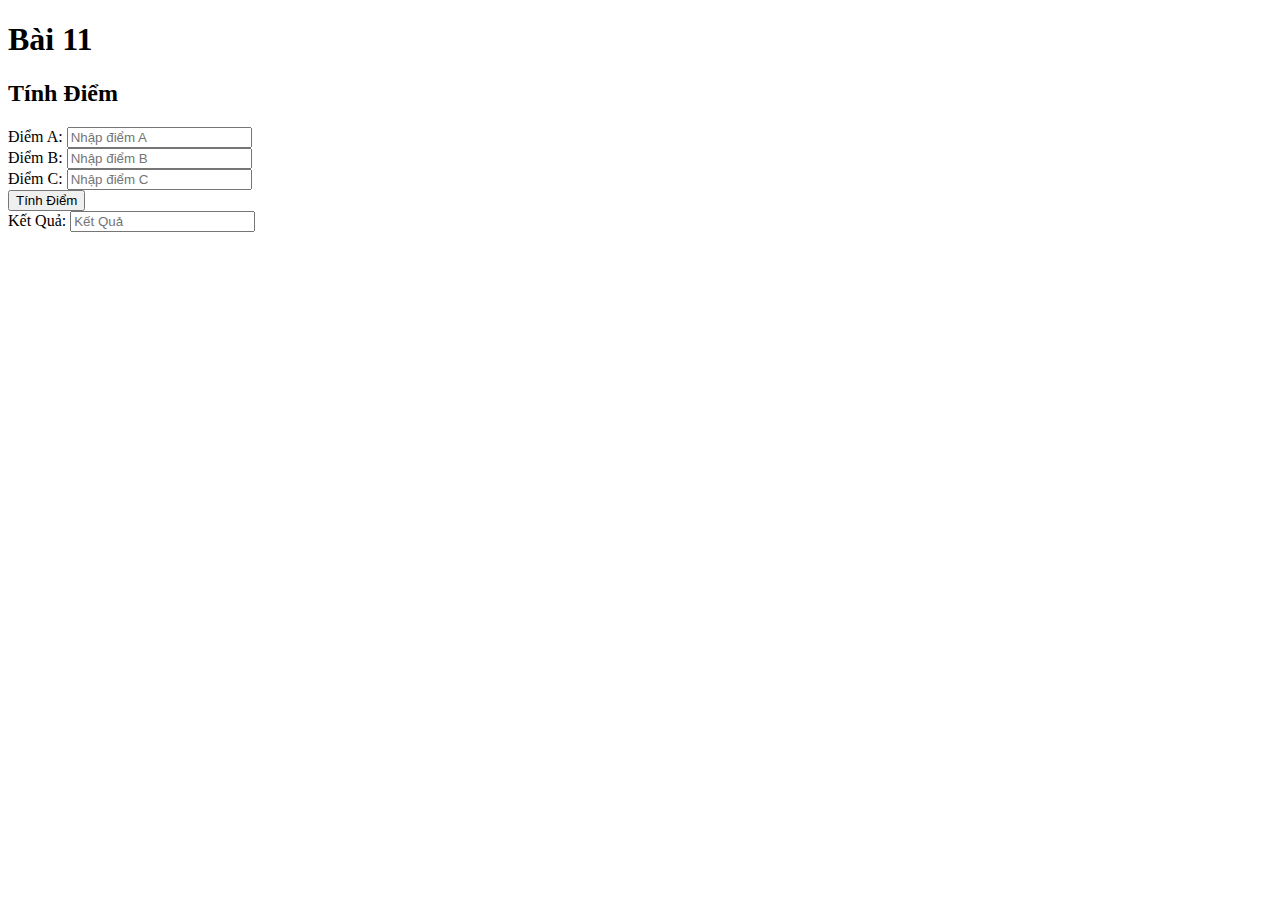
<file: bai11/index.html>
<!DOCTYPE html>
<html lang="en">
<head>
    <meta charset="UTF-8">
    <meta name="viewport" content="width=device-width, initial-scale=1.0">
    <title>Tính Điểm</title>
</head>
<body>
    <h1>Bài 11</h1>
    <h2>Tính Điểm</h2>
    <div>
        Điểm A: <input type="number" id="diemA" placeholder="Nhập điểm A">
    </div>
    <div>
        Điểm B: <input type="number" id="diemB" placeholder="Nhập điểm B">
    </div>
    <div>
        Điểm C: <input type="number" id="diemC" placeholder="Nhập điểm C">
    </div>
    <div>
        <button onclick="xemKetQua()">Tính Điểm</button>
    </div>
    <div>
        Kết Quả: <input type="text" id="ketQua" placeholder="Kết Quả" readonly>
    </div>

    <script>
        function xemKetQua(){
            let diemA = parseFloat(document.getElementById('diemA').value);
            let diemB = parseFloat(document.getElementById('diemB').value);
            let diemC = parseFloat(document.getElementById('diemC').value);
            tinhDiem(diemA, diemB, diemC);
        }

        function tinhDiem(a, b, c){
            let tong;
            if (kiemTraHopLe(a, b, c)){
                tong = a * 0.6 + b * 0.3 + c * 0.1;
                document.getElementById('ketQua').value = tong.toFixed(2); // Hiển thị kết quả
            }
        }

        function kiemTraHopLe(a, b, c){
            let ketQua = true;
            if(a < 0 || a > 10 || isNaN(a)){
                alert("Điểm A không hợp lệ");
                ketQua = false;
            }
            if(b < 0 || b > 10 || isNaN(b)){
                alert("Điểm B không hợp lệ");
                ketQua = false;
            }
            if(c < 0 || c > 10 || isNaN(c)){
                alert("Điểm C không hợp lệ");
                ketQua = false;
            }
            return ketQua;
        }
    </script>
</body>
</html>
</file>
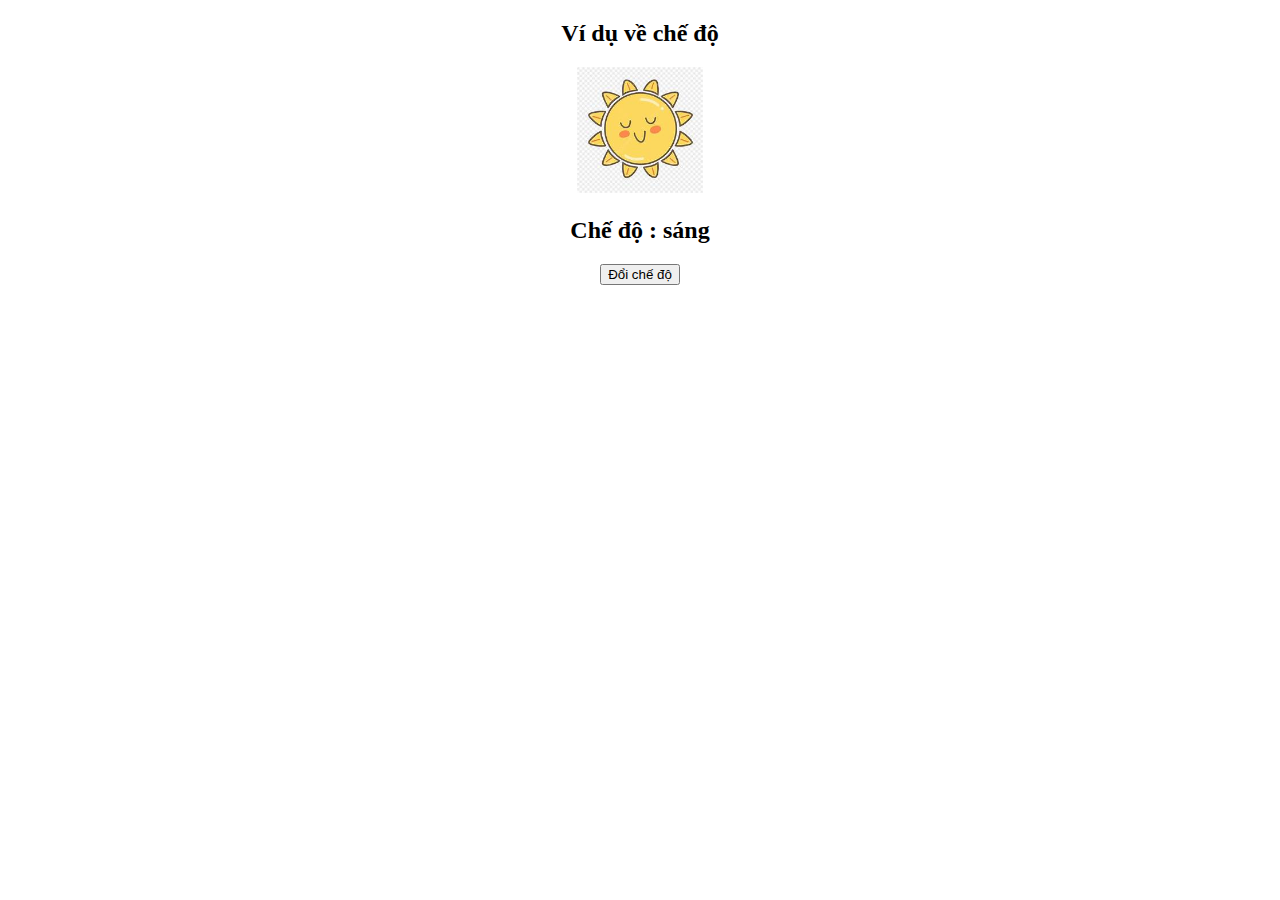
<file: bai12/index.html>
<!DOCTYPE html>
<html lang="en">
<head>
    <meta charset="UTF-8">
    <meta name="viewport" content="width=device-width, initial-scale=1.0">
    <title>Document</title>
</head>
<style>
    content{
        text-align: center;
    }
h2{
    text-align: center  ;
}
img{
    text-align: center;
    width: 10%;
}
.anh{
    text-align: center;
}
.cuoi{
    text-align: center;
}
</style>
<body>
    <div class="content">
    <h2>Ví dụ về chế độ</h2>
    <div>
        <div class="anh">
            <img src="mattroi.jpg" alt="">
        </div>
        <h2>Chế độ : sáng</h2>
        <div class="cuoi">
            <button onclick="doiCheDo()">Đổi chế độ</button>
        </div>
    </div>
    </div>
    <script>
        let cheDo = true;
        function doiCheDo(){
          if (cheDo == true){
            document.getElementsByTagName('body')[0].style = 'background-color : black';
            document.getElementsByTagName('h2')[1].innerHTML = 'Chế độ Tối';
            document.getElementsByTagName('h2')[0].style = 'color : white';
            document.getElementsByTagName('h2')[1].style = 'color : white';
            document.getElementsByTagName('img')[0].src = 'mattrang.webp';
            cheDo = false;
          }
          else{
            document.getElementsByTagName('body')[0].style = 'background-color : white';
            document.getElementsByTagName('h2')[1].innerHTML = 'Chế độ Sáng';
            document.getElementsByTagName('h2')[0].style = 'color : black';
            document.getElementsByTagName('h2')[1].style = 'color : black';
            document.getElementsByTagName('img')[0].src = 'mattroi.jpg';
            cheDo = true;
          }
        }
    </script>
</body>
</html>
</file>
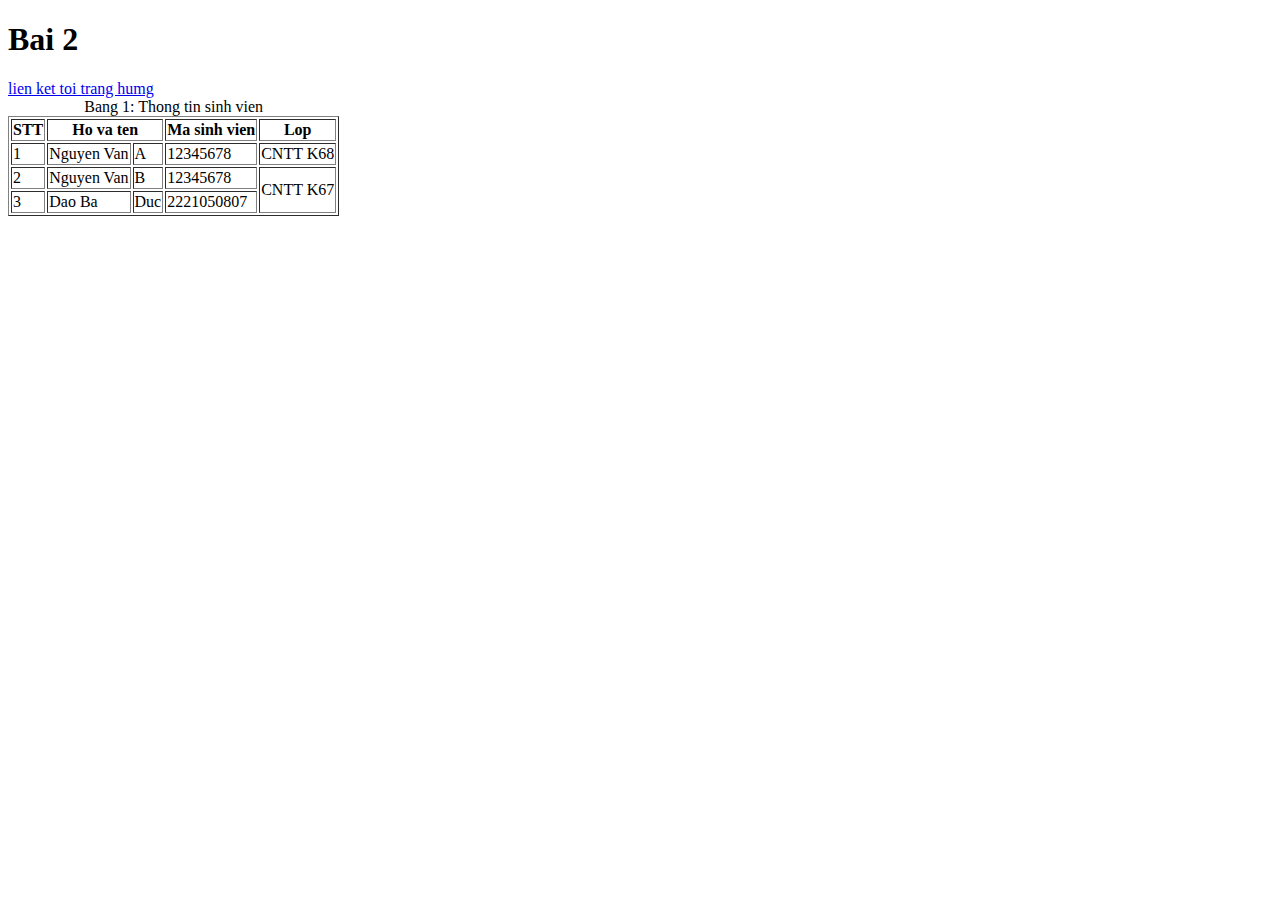
<file: bai2/index.html>
<!DOCTYPE html>
<html lang="en">
<head>
    <meta charset="UTF-8">
    <meta name="viewport" content="width=device-width, initial-scale=1.0">
    <title>bai 2</title>
</head>
<body>
    <h1>Bai 2</h1>
    <a href="https://daotaodaihoc.humg.edu.vn/">lien ket toi trang humg</a>
    <table border="1">
        <caption>Bang 1: Thong tin sinh vien</caption>
        <!-- hang 1 -->
    <tr>
        <th>STT</th>
        <th colspan="2">Ho va ten</th>
        <th>Ma sinh vien</th>
        <th>Lop</th>
        <!-- colspan dùng để gộp cột -->
    </tr>
    <tr>
        <td>1</td>
        <td>Nguyen Van</td>
        <td>A</td>
        <td>12345678</td>
        <td>CNTT K68</td>
    </tr>
    <tr>
        <td>2</td>
        <td>Nguyen Van</td>
        <td>B</td>
        <td>12345678</td>
        <td rowspan="2">CNTT K67</td>
    </tr>
    <tr>
        <td>3</td>
        <td>Dao Ba</td>
        <td>Duc</td>
        <td>2221050807</td>
        <!-- rowspan dùng để gộp hàng  -->
    </tr>
    </table>
</body>
</html>
</file>
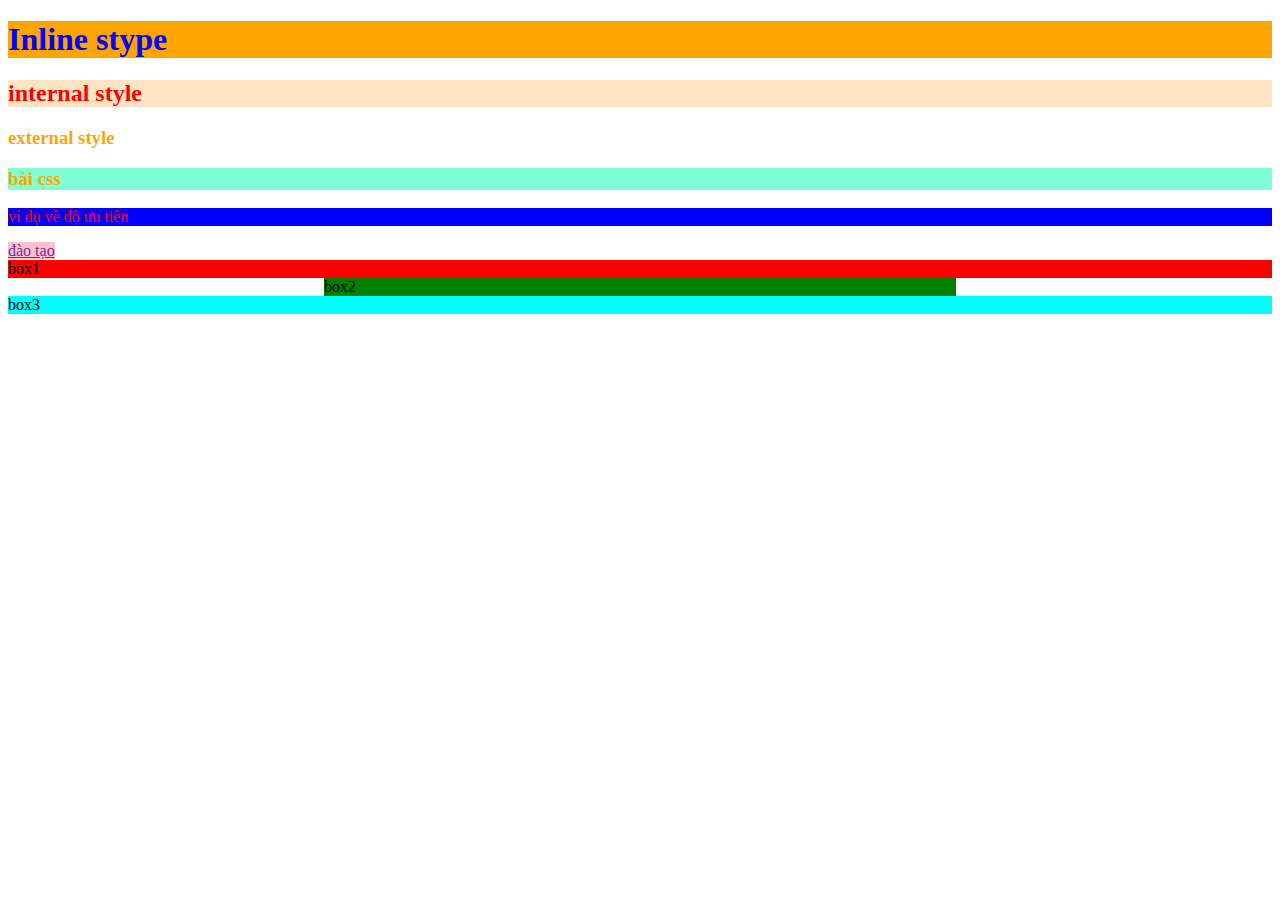
<file: bai4/index.html>
<!DOCTYPE html>
<html lang="en">
<head>
    <meta charset="UTF-8">
    <meta name="viewport" content="width=device-width, initial-scale=1.0">
    <title>Bài 4</title>
    <style>
        h2{
            color: red;
        }
    </style>
    <style>
        h1{
            color: red;
        }
        p{
            color: white;
            background-color: black;
        }
        a:link{
            color: rebeccapurple;
            background-color: pink;
        }

    </style>
    <link rel="stylesheet" href="style.css">
</head>
<body>
    <h1 style="color: blue; background-color: orange;">Inline stype</h1>
    <!-- color set màu chữ -->
    <!-- background-color set màu nền -->
     <h2 class="bg">internal style</h2>
     <h3>external style</h3>
     <h3 id="title">bài css</h3>
     <p>ví dụ về độ ưu tiên</p>
     <!-- id dùng dấu # -->
     <!-- class dùng dấu . -->
      <a href="https://daotaodaihoc.humg.edu.vn/">đào tạo</a>

      <div class="box1">box1</div>
      <div class="box2">box2</div>
      <div class="box3">box3</div>
</body>
</html>
</file>
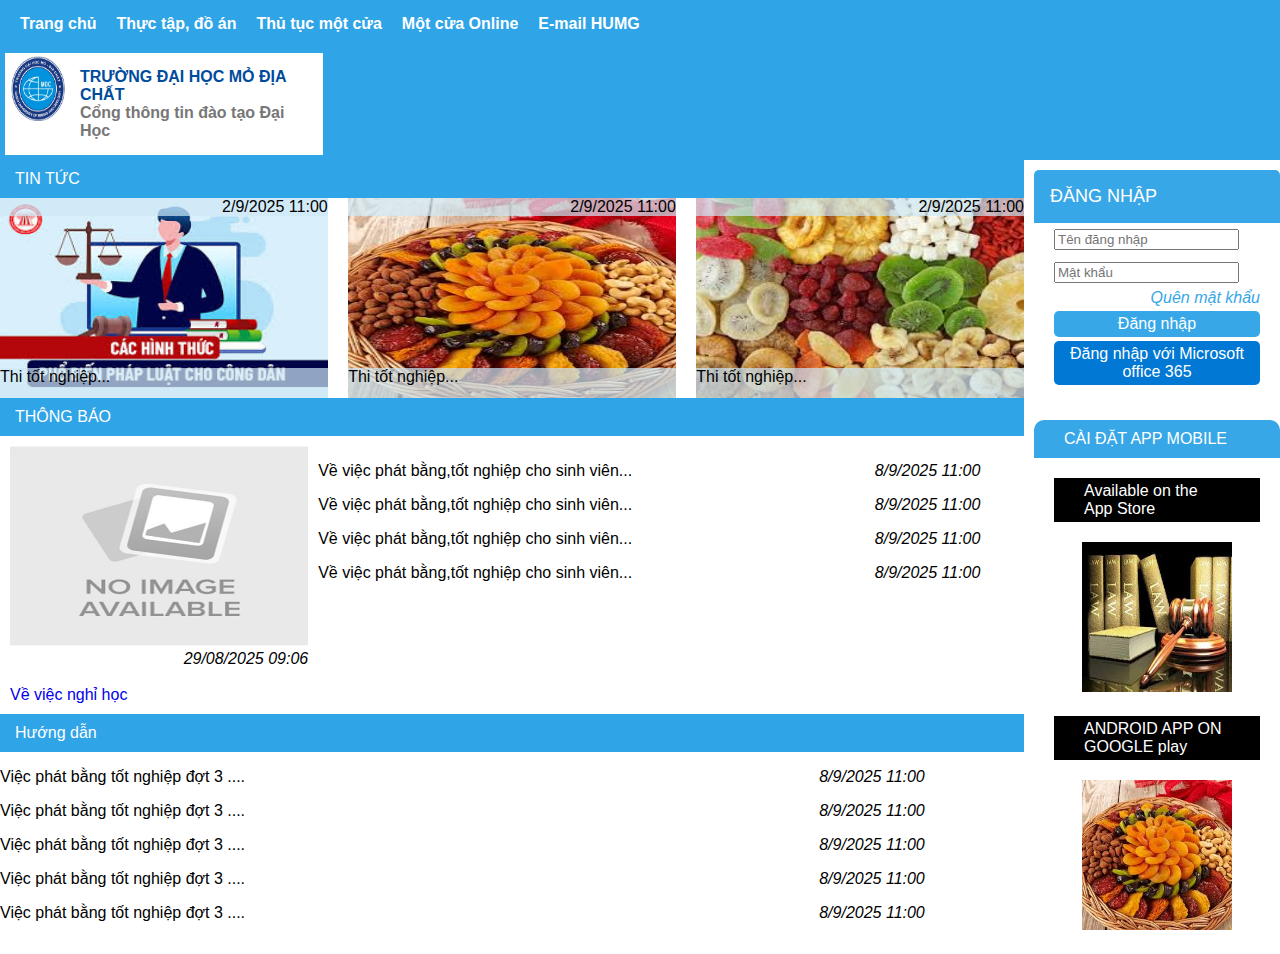
<file: bai5/index.html>
<!DOCTYPE html>
<html lang="en">
<head>
    <meta charset="UTF-8">
    <meta name="viewport" content="width=device-width, initial-scale=1.0">
    <title>Ví dụ Đào tạo HUMG</title>
    <link rel="stylesheet" href="daotaohumg.css">
</head>

<body>
    <header>
        <div>
            <nav class="danhmuc">
                <ul class="danhmuc-danhsach">
                    <li class="danhmuc-muc"><a href="#" class="danhmuc-lienket">Trang chủ</a></li>
                    <li class="danhmuc-muc"><a href="#" class="danhmuc-lienket">Thực tập, đồ án</a></li>
                    <li class="danhmuc-muc"><a href="#" class="danhmuc-lienket">Thủ tục một cửa</a></li>
                    <li class="danhmuc-muc"><a href="#" class="danhmuc-lienket">Một cửa Online</a></li>
                    <li class="danhmuc-muc"><a href="#" class="danhmuc-lienket">E-mail HUMG</a></li>
                </ul>
            </nav>
        </div>
        <div class="logo">
            <div class="logo-humg">
                <div>
                    <img src="image/humg.png" alt="">
                </div>
                <div class="logo-word">
                    <div class="name"><b>TRƯỜNG ĐẠI HỌC MỎ ĐỊA CHẤT</b></div>
                    <div class="name1"><b>Cổng thông tin đào tạo Đại Học</b></div>
                </div>
            </div>
        </div>
    </header>

    <main>
        <!-- Nội dung bên trái -->
        <div class="noidung-trai">
            <div class="tintuc">
                <div class="tieude">TIN TỨC</div>
                <div class="tintuc-danhsach">
                    <div class="baiviet">
                        <div class="chutren">2/9/2025 11:00</div>
                        <img src="image/1.jpg" alt="">
                        <div class="chuduoi">Thi tốt nghiệp...</div>
                    </div>
                    <div class="baiviet">
                        <div class="chutren">2/9/2025 11:00</div>
                        <img src="image/2.jpg" alt="">
                        <div class="chuduoi">Thi tốt nghiệp...</div>
                    </div>
                    <div class="baiviet">
                        <div class="chutren">2/9/2025 11:00</div>
                        <img src="image/3.jpg" alt="">
                        <div class="chuduoi">Thi tốt nghiệp...</div>
                    </div>
                </div>
            </div>
            <div class="thongbao">
                <div class="tieude">THÔNG BÁO</div>
                <div class="tieude-thongbao">
                    <div class="thongbao-trai">
                        <img src="image/5.png" alt="">
                        <i>29/08/2025 09:06</i><br>
                        <a href="#">Về việc nghỉ học</a>
                    </div>
                    <div class="thongbao-phai">
                        <div class="chutrai">
                            <p>Về việc phát bằng,tốt nghiệp cho sinh viên...</p>
                            <p>Về việc phát bằng,tốt nghiệp cho sinh viên...</p>
                            <p>Về việc phát bằng,tốt nghiệp cho sinh viên...</p>
                            <p>Về việc phát bằng,tốt nghiệp cho sinh viên...</p>
                        </div>
                        <div class="chuphai">
                           <p><i>8/9/2025 11:00</i></p>
                           <p><i>8/9/2025 11:00</i></p>
                           <p><i>8/9/2025 11:00</i></p>
                           <p><i>8/9/2025 11:00</i></p>
                        </div>
                    </div>
                </div>
            </div>

             <div class="huongdan">
                <div class="tieude">
                    Hướng dẫn
                </div>
                <div class="huongdan1">
                    <div class="chutrai">
                        <p>Việc phát bằng tốt nghiệp đợt 3 ....</p>
                        <p>Việc phát bằng tốt nghiệp đợt 3 ....</p>
                        <p>Việc phát bằng tốt nghiệp đợt 3 ....</p>
                        <p>Việc phát bằng tốt nghiệp đợt 3 ....</p>
                        <p>Việc phát bằng tốt nghiệp đợt 3 ....</p> 
                    </div>
                    <div class="chuphai">
                        <p><i>8/9/2025 11:00</i></p>
                        <p><i>8/9/2025 11:00</i></p>
                        <p><i>8/9/2025 11:00</i></p>
                        <p><i>8/9/2025 11:00</i></p>
                        <p><i>8/9/2025 11:00</i></p>
                    </div>
                </div>
            </div>
        </div>
        <!-- Nội dung bên phải -->
       <div class="noidung-phai">
            <div class="right-content">
                    <div class="login">ĐĂNG NHẬP</div>
                    <div class="form">
                        <div class="form-row">
                            <input type="text" placeholder="Tên đăng nhập">
                        </div>

                        <div class="form-row">
                            <input type="password" placeholder="Mật khẩu">
                        </div>

                    <div class="form-forget"><i>Quên mật khẩu</i></div>
                    <div class="form-login">Đăng nhập</div>
                    <div class="form-micro">Đăng nhập với Microsoft office 365</div>
            </div>
            <div class="setup">
                <div class="setup-mobile">CÀI ĐẶT APP MOBILE</div>
                <div class="setup-apps">
                    Available on the <br> App Store
                </div>
                <div class="setup-qr">
                  <img src="image/4.jpg" alt="">
                </div>
                <div class="setup-apps">
                      ANDROID APP ON <br>GOOGLE play
                </div>
                <div class="setup-qr">
                  <img src="image/2.jpg" alt="">
                </div>

            </div>
        </div>
    </main>

    <footer></footer>
</body>
</html>
</file>
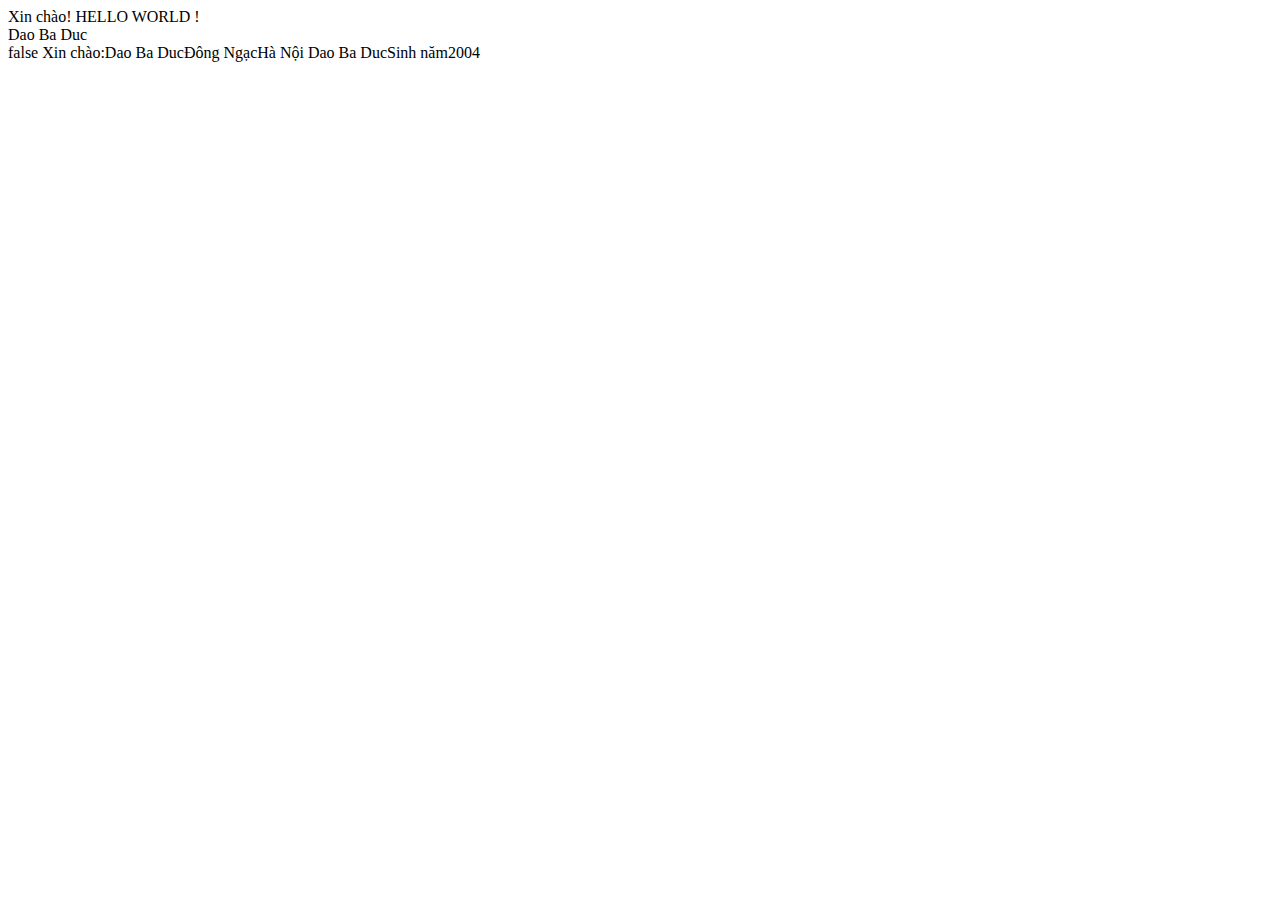
<file: bai7(js)/index.html>
<!DOCTYPE html>
<html lang="en">
<head>
    <meta charset="UTF-8">
    <meta name="viewport" content="width=device-width, initial-scale=1.0">
    <title>Bài JavaScript</title>
    <script src="script.js"></script>
</head>
<body>
    <script>
        document.writeln("HELLO WORLD !" +"<br>")

        // Để khai báo biến JS dùng let hoặc var
        // Cú pháp : let tên biến = giá trị
        // Để nối chuỗi JS dùng dấu +

        let hoten = "Dao Ba Duc" +"<br>";
        document.writeln(hoten);

        // let soThuNhat = 10;
        // let soThuHai = "5";   
        // let ketQua = 0;
        // Phép cộng +
        // Phép trừ -
        // Phép nhân *
        // Phép Chia /

        // ketQua = soThuNhat + soThuHai;
        // soThuNhat %= 3;
        // += viết tắt của phép cộng
        // -= viết tắt của phép trừ
        // %= chia lấy phần dư
        let soThuNhat = 10;
        let soThuHai = "5";   
        let ketQua = true;
        // == != === !== ! > < >= <= 
        document.writeln(soThuNhat === soThuHai); 

        let thongTinSInhVien = {
            hoten: "Dao Ba Duc",
            mssv : 2221050807  , 
            gioiTinh : true,
            tuoi:21,
            lop:"TTĐH",
            diachi : {
            thanhPho : "Hà Nội",
            phuong : "Đông Ngạc",
            duong : "abc",
            soNHa : 41
        }
        }
        // document.writeln("Xin chào:" + thongTinSInhVien.hoten + thongTinSInhVien.tuoi);
        let diaChiNhaToi = {
            thanhPho : "Hà Nội",
            phuong : "Đông Ngạc",
            duong : "abc",
            soNHa : 41
        }
         thongTinSInhVien.diachi = diaChiNhaToi;

         document.writeln("Xin chào:" + thongTinSInhVien.hoten + thongTinSInhVien.diachi.phuong + "" + thongTinSInhVien.diachi.thanhPho );

        
        let namNay =2025;
        document.writeln("" + thongTinSInhVien.hoten + "Sinh năm" + (namNay - thongTinSInhVien.tuoi));
        
    </script>
</body>
</html>
</file>
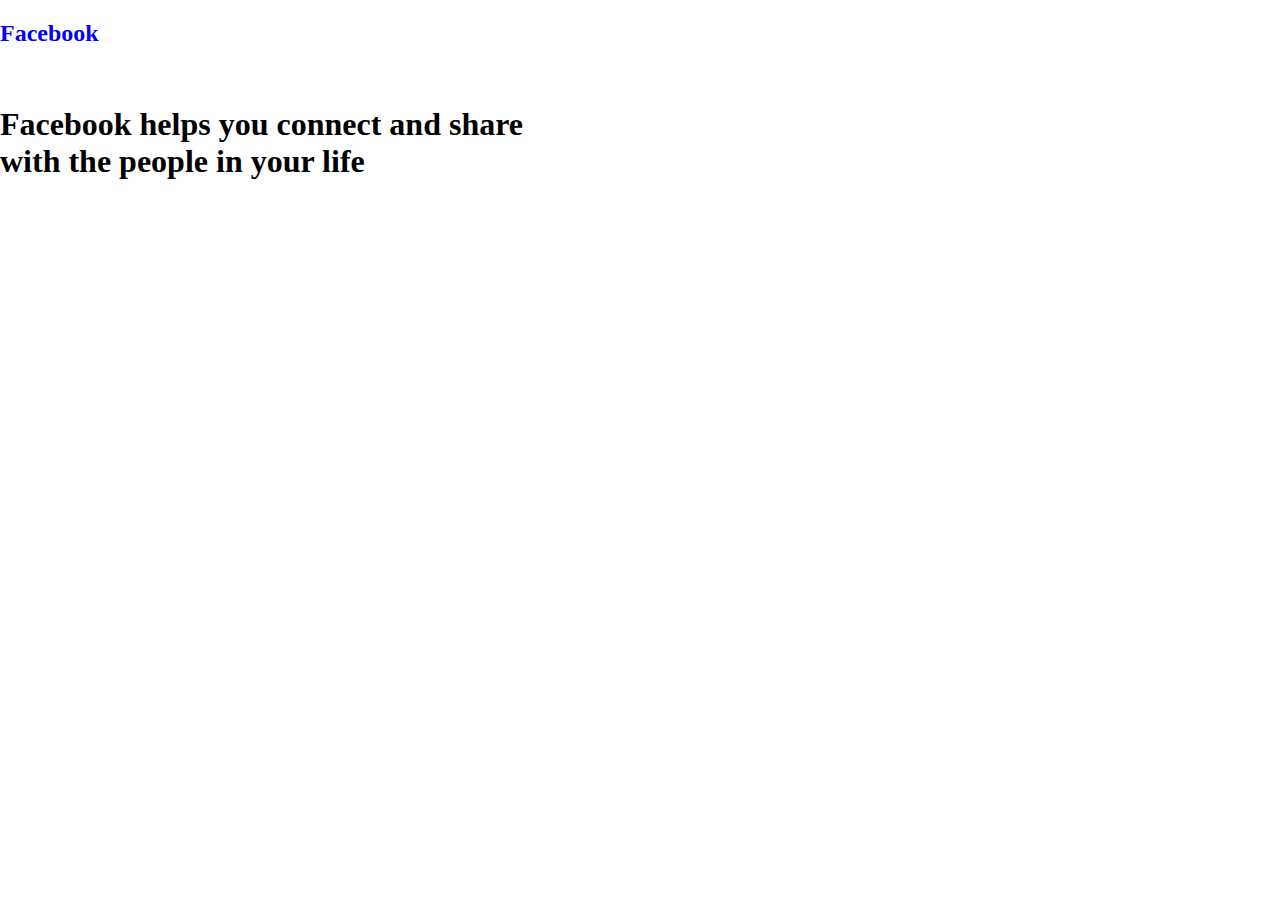
<file: loginFacebook/index.html>
<!DOCTYPE html>
<html lang="en">
<head>
    <meta charset="UTF-8">
    <meta name="viewport" content="width=device-width, initial-scale=1.0">
    <title>Document</title>
    <link rel="stylesheet" href="style.css">
</head>
<body>
    <main>
        <div class="container">
          <div class="noidung">
            <div class="noidung-trai">
                <h2 style="color: blue;">Facebook</h2><br>
                <h1>Facebook helps you connect and share <br> with the people in your life</h1>
            </div>
          </div>
        </div>
    </main>
    <footer>

    </footer>
</body>
</html>
</file>
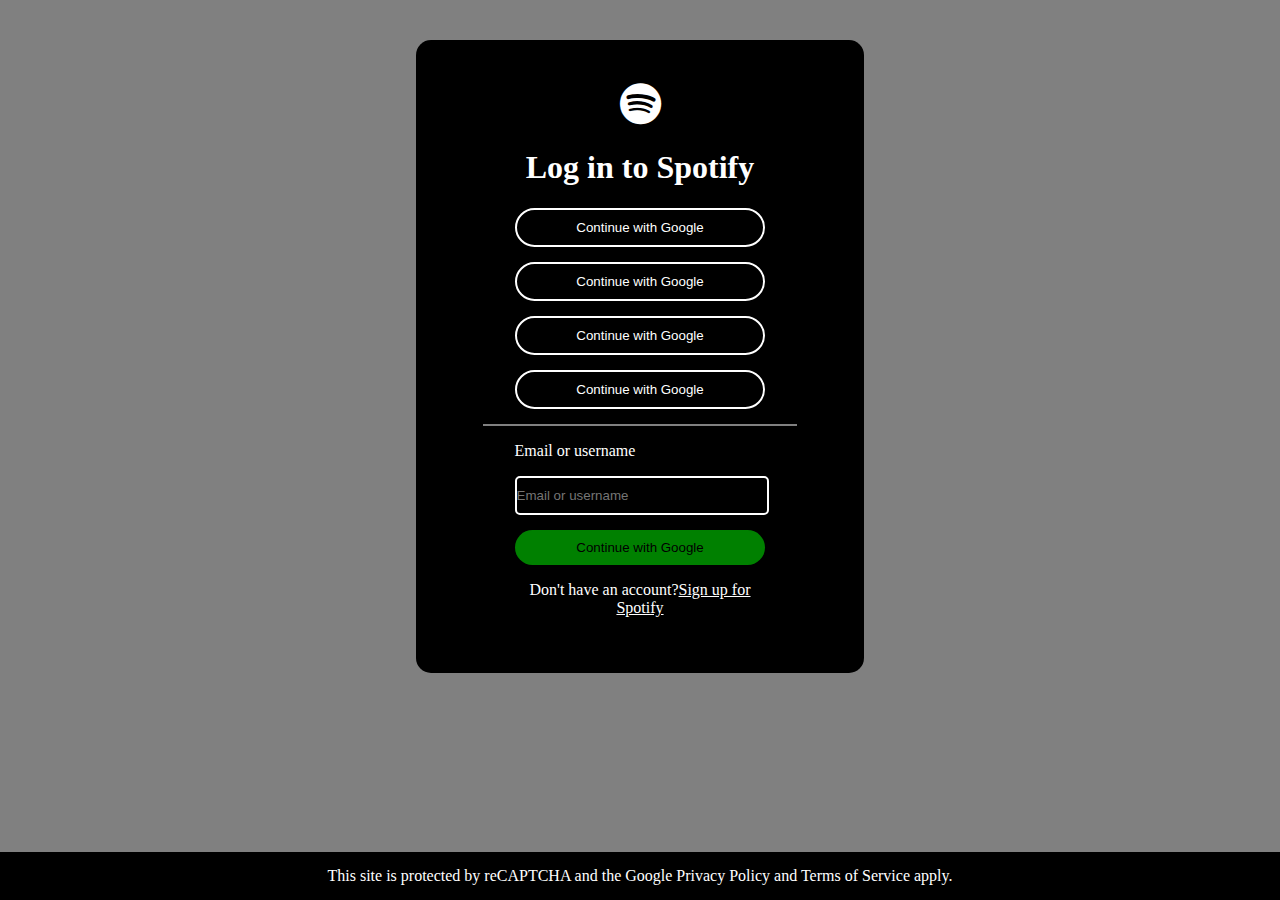
<file: loginSpotify/index.html>
<!DOCTYPE html>
<html lang="en">

<head>
    <meta charset="UTF-8">
    <meta name="viewport" content="width=device-width, initial-scale=1.0">
    <title>Document</title>
    <link rel="stylesheet" href="spotify.css">
    <link rel="stylesheet" href="https://cdnjs.cloudflare.com/ajax/libs/font-awesome/4.7.0/css/font-awesome.min.css">
</head>

<body>
    <main>
        <div class="container">
            <div class="noidung">
                <div class="noidung-tren">
                    <div class="form">
                        <div class="logo">
                            <i style="font-size: xxx-large;" class="fa fa-spotify" aria-hidden="true"></i>
                        </div>
                        <h1>Log in to Spotify</h1>
                        <div class="khoi-nut">
                            <button>Continue with Google</button>
                        </div>
                        <div class="khoi-nut">
                            <button>Continue with Google</button>
                        </div>
                        <div class="khoi-nut">
                            <button>Continue with Google</button>
                        </div>
                        <div class="khoi-nut">
                            <button>Continue with Google</button>
                        </div>
                    </div>
                </div>
                <div class="noidung-duoi">
                    <div class="form-duoi">
                        <div class="khoi-nut">
                            <p>Email or username</p>
                            <input placeholder="Email or username"></input>
                        </div>
                        <div class="khoi-nut">
                            <button class="google">Continue with Google</button>
                        </div>
                        <div style="text-align: center;">
                            <p>Don't have an account?<a href="#">Sign up for Spotify</a></p>

                        </div>
                    </div>
                </div>
            </div>
        </div>
    </main>
    <footer>
        <div style="text-align: center; width: 100%;">
            <p style="padding: 15px 0; margin: 0;">This site is protected by reCAPTCHA and the Google Privacy Policy
                and Terms of
                Service apply.</p>
        </div>
    </footer>
</body>

</html>
</file>
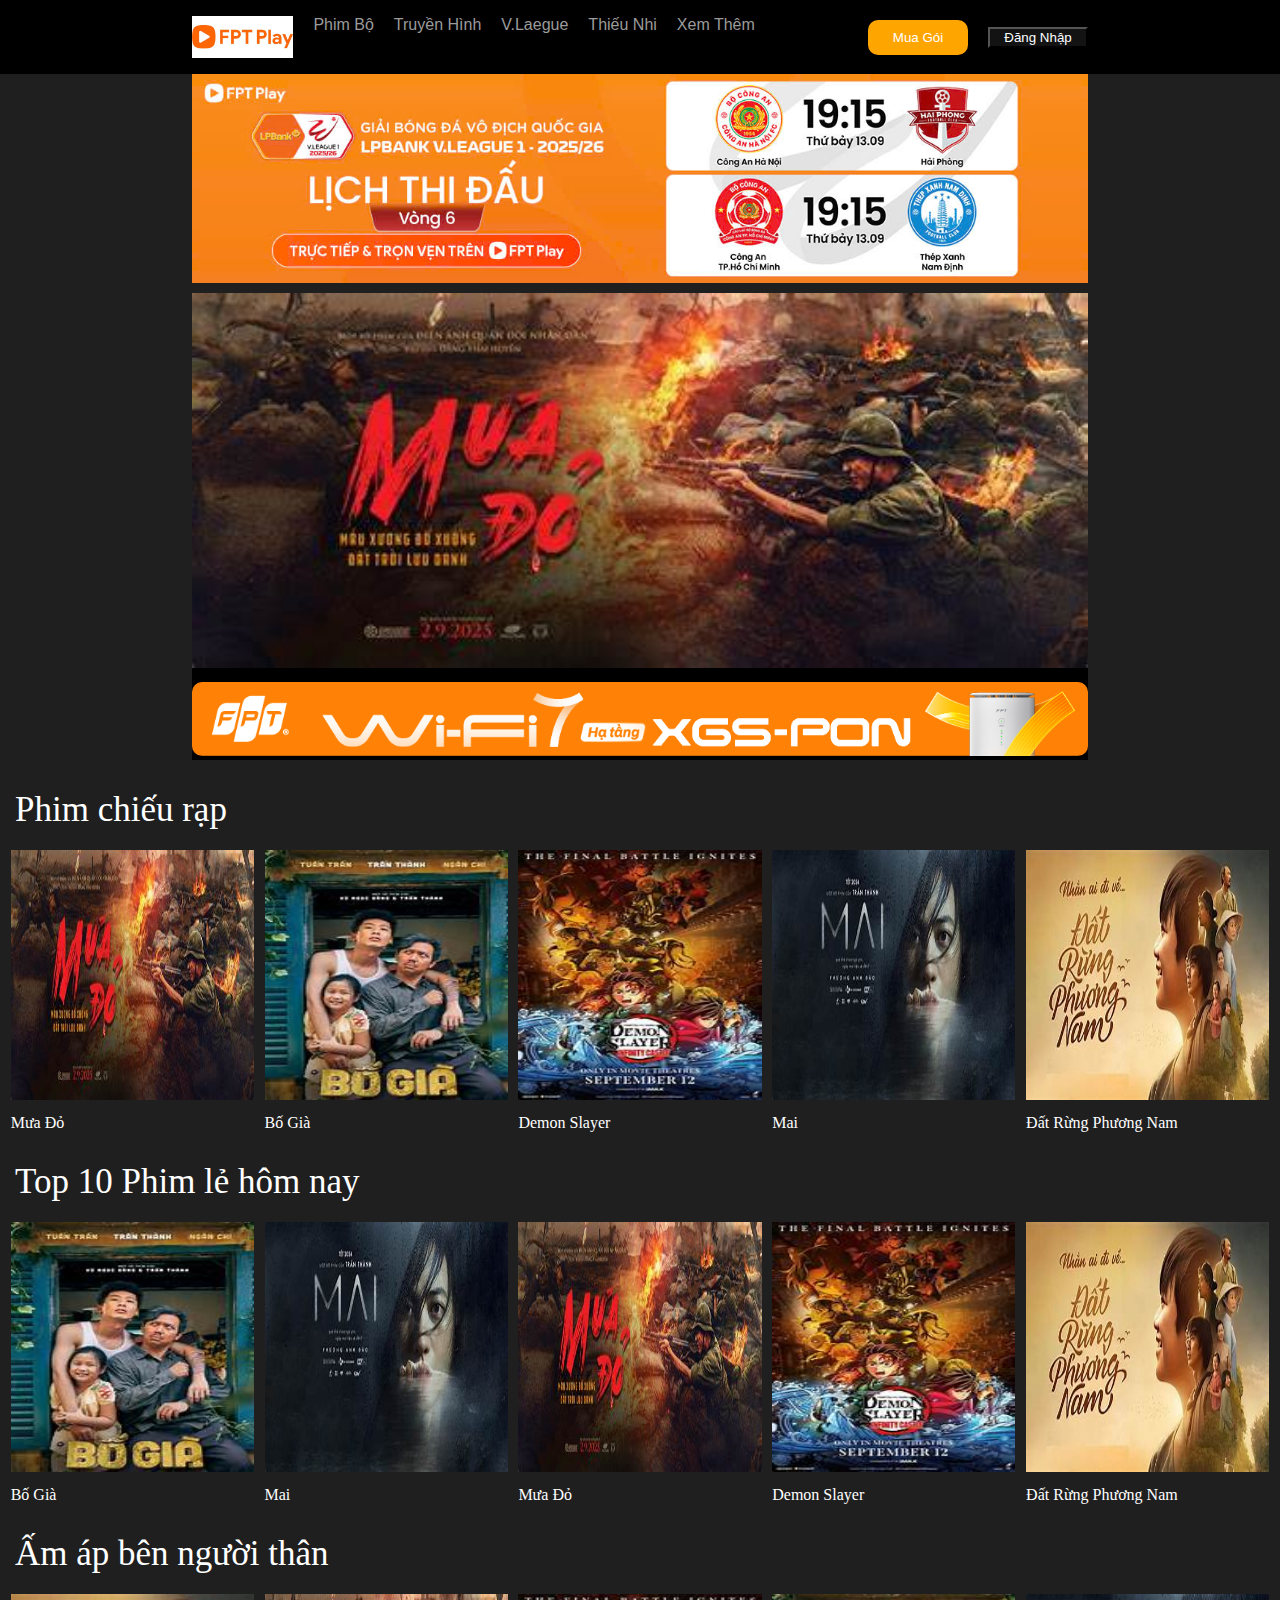
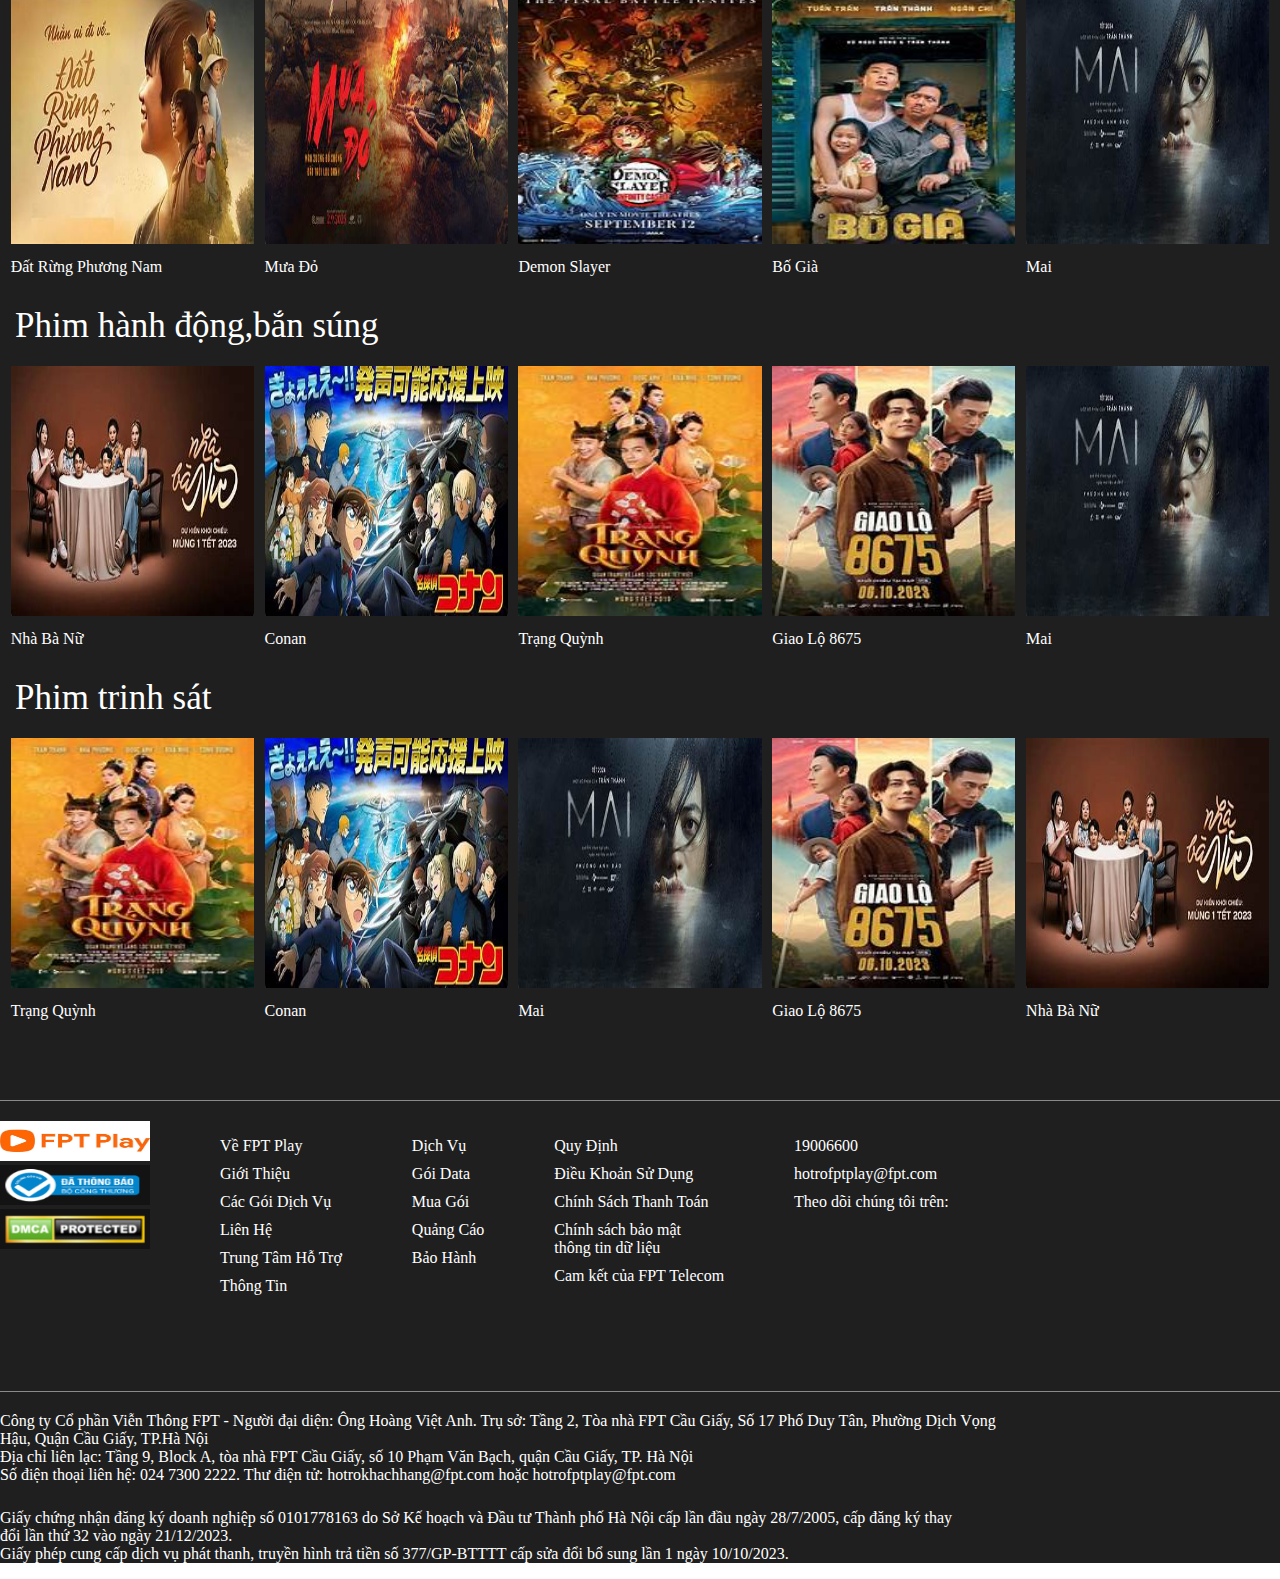
<file: ontap-FPT/index.html>
<!DOCTYPE html>
<html lang="en">
<head>
    <meta charset="UTF-8">
    <meta name="viewport" content="width=device-width, initial-scale=1.0">
    <title>FPT Play</title>
    <link rel="stylesheet" href="fpt.css">
</head>
<body>
   <header>
    <div class="header-container">
        <!-- Danh mục trang web -->
     <nav class="danhmuc">
        <ul class="danhmuc-danhsach">
            <img class="logo" src="image/anhfpt.jpg" alt="">
            <li class="danhmuc-lienket"><a href="#">Phim Bộ</a></li>
            <li class="danhmuc-lienket"><a href="#">Truyền Hình</a></li>
            <li class="danhmuc-lienket"><a href="#">V.Laegue</a></li>
            <li class="danhmuc-lienket"><a href="#">Thiếu Nhi</a></li>
            <li class="danhmuc-lienket"><a href="#">Xem Thêm</a></li>
        </ul>
     </nav>
     <!-- Chức năng -->
      <div class="chucnang">
        <button class="muagoi">Mua Gói</button>
        <button class="dangnhap">Đăng Nhập</button>
      </div>
    </div>
   </header>
   <main>
       <div class="quangcao">
           <img src="image/anh1.jpg" alt="">
       </div>
          <div class="container">
            <div>
                <div style="display: flex; justify-content: center;"></div>
               <img class="banner" src="image/anh2.jpg" alt="">
               <img class="qc" src="image/anh4.png" alt="">
            </div>
          </div>
           <div class="theloai">
                <div class="tentheloai">
                    Phim chiếu rạp
                </div>
                <div class="danhsach">
                    <div class="phim">
                        <div class="anh">
                            <img src="image/anh2.jpg" alt="">
                        </div>
                        <div class="ten">
                           Mưa Đỏ
                        </div>
                    </div>
                    <div class="phim">
                        <div class="anh">
                            <img src="image/anh5.jpg" alt="">
                        </div>
                        <div class="ten">
                           Bố Già 
                        </div>
                    </div>
                    <div class="phim">
                        <div class="anh">
                            <img src="image/anh6.jpg" alt="">
                        </div>
                        <div class="ten">
                           Demon Slayer
                        </div>
                    </div>
                    <div class="phim">
                        <div class="anh">
                            <img src="image/anh7.jpg" alt="">
                        </div>
                        <div class="ten">
                          Mai
                        </div>
                    </div>
                    <div class="phim">
                        <div class="anh">
                            <img src="image/anh8.jpg" alt="">
                        </div>
                        <div class="ten">
                           Đất Rừng Phương Nam
                        </div>
                    </div>
                </div>
            </div>
            <div class="theloai">
                <div class="tentheloai">
                    Top 10 Phim lẻ hôm nay
                </div>
                <div class="danhsach">
                    <div class="phim">
                        <div class="anh">
                            <img src="image/anh5.jpg" alt="">
                        </div>
                        <div class="ten">
                           Bố Già 
                        </div>
                    </div>
                    <div class="phim">
                        <div class="anh">
                            <img src="image/anh7.jpg" alt="">
                        </div>
                        <div class="ten">
                          Mai
                        </div>
                    </div>
                    <div class="phim">
                        <div class="anh">
                            <img src="image/anh2.jpg" alt="">
                        </div>
                        <div class="ten">
                           Mưa Đỏ
                        </div>
                    </div>
                    <div class="phim">
                        <div class="anh">
                            <img src="image/anh6.jpg" alt="">
                        </div>
                        <div class="ten">
                           Demon Slayer
                        </div>
                    </div>
                    <div class="phim">
                        <div class="anh">
                            <img src="image/anh8.jpg" alt="">
                        </div>
                        <div class="ten">
                           Đất Rừng Phương Nam
                        </div>
                    </div>
                </div>
            </div>
            <div class="theloai">
                <div class="tentheloai">
                    Ấm áp bên người thân
                </div>
                <div class="danhsach">
                    <div class="phim">
                        <div class="anh">
                            <img src="image/anh8.jpg" alt="">
                        </div>
                        <div class="ten">
                           Đất Rừng Phương Nam
                        </div>
                    </div>
                    <div class="phim">
                        <div class="anh">
                            <img src="image/anh2.jpg" alt="">
                        </div>
                        <div class="ten">
                           Mưa Đỏ
                        </div>
                    </div>
                    <div class="phim">
                        <div class="anh">
                            <img src="image/anh6.jpg" alt="">
                        </div>
                        <div class="ten">
                           Demon Slayer
                        </div>
                    </div>
                    <div class="phim">
                        <div class="anh">
                            <img src="image/anh5.jpg" alt="">
                        </div>
                        <div class="ten">
                           Bố Già 
                        </div>
                    </div>
                    <div class="phim">
                        <div class="anh">
                            <img src="image/anh7.jpg" alt="">
                        </div>
                        <div class="ten">
                          Mai
                        </div>
                    </div>
                </div>
            </div>
            <div class="theloai">
                <div class="tentheloai">
                    Phim hành động,bắn súng
                </div>
                <div class="danhsach">
                    <div class="phim">
                        <div class="anh">
                            <img src="image/anh9.jpg" alt="">
                        </div>
                        <div class="ten">
                            Nhà Bà Nữ
                        </div>
                    </div>
                    <div class="phim">
                        <div class="anh">
                            <img src="image/anh10.jpg" alt="">
                        </div>
                        <div class="ten">
                          Conan
                        </div>
                    </div>
                    <div class="phim">
                        <div class="anh">
                            <img src="image/anh11.jpg" alt="">
                        </div>
                        <div class="ten">
                          Trạng Quỳnh
                        </div>
                    </div>
                    <div class="phim">
                        <div class="anh">
                            <img src="image/anh12.jpg" alt="">
                        </div>
                        <div class="ten">
                            Giao Lộ 8675
                        </div>
                    </div>
                    <div class="phim">
                        <div class="anh">
                            <img src="image/anh7.jpg" alt="">
                        </div>
                        <div class="ten">
                           Mai
                        </div>
                    </div>
                </div>
            </div>
            <div class="theloai">
                <div class="tentheloai">
                    Phim trinh sát
                </div>
                <div class="danhsach">
                    <div class="phim">
                        <div class="anh">
                            <img src="image/anh11.jpg" alt="">
                        </div>
                        <div class="ten">
                          Trạng Quỳnh
                        </div>
                    </div>
                    <div class="phim">
                        <div class="anh">
                            <img src="image/anh10.jpg" alt="">
                        </div>
                        <div class="ten">
                          Conan
                        </div>
                    </div>
                    <div class="phim">
                        <div class="anh">
                            <img src="image/anh7.jpg" alt="">
                        </div>
                        <div class="ten">
                           Mai
                        </div>
                    </div>
                    <div class="phim">
                        <div class="anh">
                            <img src="image/anh12.jpg" alt="">
                        </div>
                        <div class="ten">
                           Giao Lộ 8675
                        </div>
                    </div>
                    <div class="phim">
                        <div class="anh">
                            <img src="image/anh9.jpg" alt="">
                        </div>
                        <div class="ten">
                            Nhà Bà Nữ
                        </div>
                    </div>
                </div>
            </div>
            <div class="thongtin">
        <hr>
        <div class="thongtinlienlac">
            <div class="thongtin-logo">
                <img src="image/anhfpt.jpg" alt=""><br>
                <img src="image/thongtin1.png" alt=""><br>
                <img src="image/thongtin2.png" alt="">
            </div>
            <div class="thongtin-word">
                <ul class="ul-word">
                    <li>Về FPT Play</li>
                    <li>Giới Thiệu</li>
                    <li>Các Gói Dịch Vụ</li>
                    <li>Liên Hệ</li>
                    <li>Trung Tâm Hỗ Trợ</li>
                    <li>Thông Tin</li>
                </ul>
            </div>
            <div class="thongtin-word">
                <ul class="ul-word">
                    <li>Dịch Vụ</li>
                    <li>Gói Data</li>
                    <li>Mua Gói</li>
                    <li>Quảng Cáo</li>
                    <li>Bảo Hành</li>
                </ul>
            </div>
            <div class="thongtin-word">
                <ul class="ul-word">
                    <li>Quy Định</li>
                    <li>Điều Khoản Sử Dụng</li>
                    <li>Chính Sách Thanh Toán</li>
                    <li>Chính sách bảo mật <br>thông tin dữ liệu</li>
                    <li>Cam kết của FPT Telecom</li>
                </ul>
            </div>
            <div class="thongtin-word">
                <ul class="ul-word">
                    <li>19006600</li>
                    <li>hotrofptplay@fpt.com</li>
                    <li>Theo dõi chúng tôi trên:</li>
                </ul>
            </div>
        </div>
        <hr>
        <div>
            <div class="tren">
                 <p>Công ty Cổ phần Viễn Thông FPT - Người đại diện: Ông Hoàng Việt Anh. Trụ sở: Tầng 2, Tòa nhà FPT Cầu Giấy, Số 17 Phố Duy Tân, Phường Dịch Vọng <br>Hậu, Quận Cầu Giấy, TP.Hà Nội <br>Địa chỉ liên lạc: Tầng 9, Block A, tòa nhà FPT Cầu Giấy, số 10 Phạm Văn Bạch, quận Cầu Giấy, TP. Hà Nội <br>Số điện thoại liên hệ: 024 7300 2222. Thư điện tử: hotrokhachhang@fpt.com hoặc hotrofptplay@fpt.com</p>
            </div>
            <div class="duoi">
                <p>Giấy chứng nhận đăng ký doanh nghiệp số 0101778163 do Sở Kế hoạch và Đầu tư Thành phố Hà Nội cấp lần đầu ngày 28/7/2005, cấp đăng ký thay <br>đổi lần thứ 32 vào ngày 21/12/2023. <br>Giấy phép cung cấp dịch vụ phát thanh, truyền hình trả tiền số 377/GP-BTTTT cấp sửa đổi bổ sung lần 1 ngày 10/10/2023.</p>
            </div>
        </div>
    </div>
    </div>
   </main>
   <footer>

   </footer>
</body>
</html>
</file>
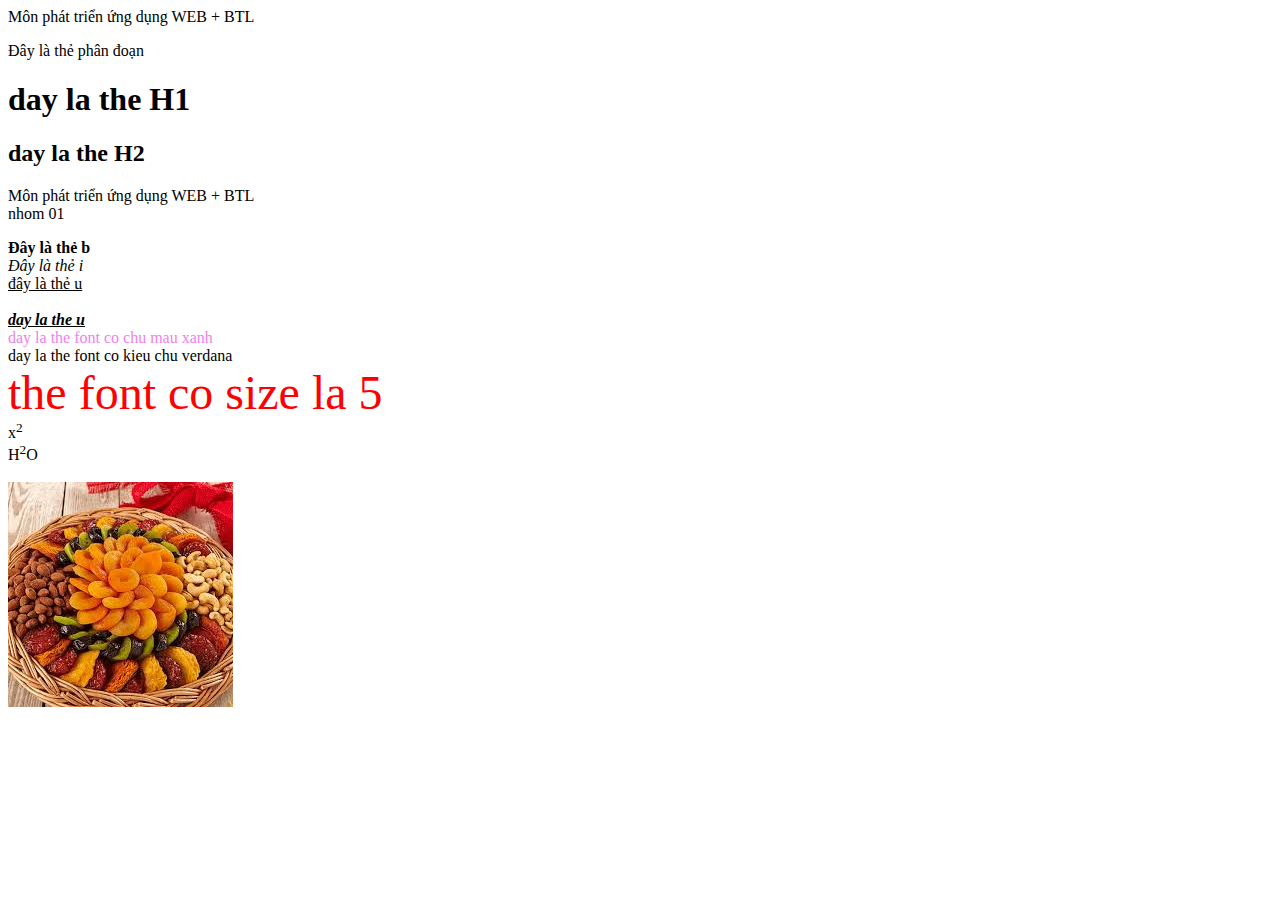
<file: bai1/bai1.html>
<html>
    <head>
          <title>Bài 1 html</title>
    </head>
    <body>
       Môn phát triển ứng dụng WEB + BTL 
       <!-- Môn phát triển ứng dụng WEB + BTL  -->
       <!-- Viết ghi chú nhanh
       Cách 1:ctrl + K + C -->
       <!-- Cách 2: C + / --> 
       <!-- Thẻ p là thẻ phân đoạn -->
        <p>Đây là thẻ phân đoạn</p>

            <!-- Thẻ đề mục -->
             <h1>day la the H1</h1>
             <h2>day la the H2</h2>
        <!-- Để xuống dòng dùng thẻ br -->
             <p>Môn phát triển ứng dụng WEB + BTL <br>nhom 01</p>

             <!-- Ngoài thẻ p còn 1 số thẻ phân đoạn khác như 
             div
             span -->
             
             <!-- thẻ b để viết đậm -->
              <b>Đây là thẻ b</b> <br>
             <!-- thẻ i để viết nghiêng  -->
               <i>Đây là thẻ i</i> <br>
             <!-- thẻ u để viết gạch chân   -->
               <u>đây là thẻ u</u> <br>
               <!-- cách làm là cho cả 3 vào -->
                <br>
              <b>
                <i>
                    <u>day la the u</u>
                </i>
            </b> 
            <br>
            <font color="violet">day la the font co chu mau xanh</font> <br>

            <font face="verdana">day la the font co kieu chu verdana</font> <br>

            <font size="10" face="verdana" color="red">the font co size la 5</font> <br>

            x<sup>2</sup> <br>

            H<sup>2</sup>O <br> <br>

            <!-- để chèn ảnh dùng thẻ img -->
             <img src="image/anh1.jpg" alt="">


    </body>

</html>
</file>
<file: bai4/style.css>
h3{
    color: orange;
}
#title{
    background-color: aquamarine;
}
.bg{
    background-color: bisque;
}
p{
    color: red;
    background-color: blue;
}
.box1{
    background-color: red;
}
.box2{
    background-color: green;
    /* truyền 1 giá trị :cách xung quanh = giá trị đó */
    /* 2 giá trị :giá trị 1 (trên dưới),2 (trái , phải) */
    /* margin: 50px 30px 100px 10px; */
    width: 50%;
    /* margin auto căn khối ra giữa */
    margin: auto;
}
.box3{
    background-color: aqua;
}
</file>
<file: bai5/daotaohumg.css>
body {
    margin: 0;
    font-family: Arial, sans-serif;
}
ul {
    margin: 0;
}
.danhmuc {
    background-color: #2fa4e7;
    padding: 15px 20px;
}
.danhmuc-danhsach {
    display: flex;
    padding: 0;
    list-style: none;
     /* /* list-style: ; * bỏ dấu chấm trong thẻ li*/
}
.danhmuc-muc {
    margin-right: 20px;
}
.danhmuc-lienket {
    color: white;
    text-decoration: none;
     /* text-decoration: ; bỏ dấu gạch chân trong thẻ a */
    font-size: 16px;
    font-weight: bold;
}
.danhmuc-lienket:hover {
    color: #ddd;
     /* hover di chuyển chuột chuyển màu */
}
.logo {
background-color:#2fa4e7 ;
    padding: 5px;
    display: flex;
}
.logo-humg {
    display: flex;
    background-color: white;
    width: 25%;
}
.logo img {
    height: 65px;
    width: 60px;
    margin: 5%;
}
.logo-word {
    display: flex;
    flex-direction: column;
    padding: 15px;
}
.name {
    color: #004b9b; 
}
.name1 {
    color: #777;
}

main {
    display: flex;
}
.noidung-trai {
    width: 80%;
    border-radius: 10px 10px 0px 0px;
}
.noidung-phai {
    width: 20%;
    background-color: white;
    border-radius: 10px 10px 0px 0px;
}
.tieude {
    background: #2fa4e7;
    color: white;
    padding: 10px 15px;
}
.tintuc-danhsach {
    display: flex;
    justify-content: space-between;
}
.baiviet {
    height: 200px;
    width: 32%;
    position: relative;
    display: inline-block;
}
.baiviet img {
    height: 200px;
    width: 100%;
}
.chutren {
    position: absolute;
    background-color: rgba(207,232,246, 0.7);
    width: 100%;
    text-align: right;
}
.chuduoi {
    position: absolute;
    background-color: rgba(207,232,246, 0.7);
    bottom: 0;
    width: 100%;
    height: 30px;
    text-align: left;
}
.tieude-thongbao {
    display: flex;
    padding: 10px;
}
.thongbao-trai {
    width: 30%;
    text-align: left;
}
.thongbao-trai img {
    width: 100%;
    height: 200px;
}
.thongbao-trai i{
    justify-content: flex-end;
    display: flex;
}
.thongbao-trai a{
    text-decoration: none;
}
.thongbao-phai {
    width: 70%;
    padding-left: 10px;
    display: flex;
}
.chutrai{
    width: 80%;
}
.chuphai{
    width: 20%; 
}
.huongdan1{
    display: flex;
}
.right-content{
    background-color: white;
    border-radius: 5px;
    margin-left: 10px;
    margin-top: 10px;
}
.login{
    color: white;
    background-color: #37a7e8;
    font-size: 18px;
    padding: 16px;
    border-radius: 5px 5px 0 0;
}
.form{
    margin-left: 20px;
    margin-right: 20px;
}
.form-row{
    padding: 6px 0;
    display: flex;
}

.form-forget{
    color: #37a7e8;
    display: flex;
    justify-content: flex-end;
}
.form-login{
    margin: 4px 0;
    background-color: #37a7e8;
    color: white;
    font-size: 16px;
    text-align: center;
    padding: 4px;
    border-radius: 5px;
}
.form-micro{
    background-color: #0078d4;
    color: white;
    font-size: 16px;
    text-align: center;
    padding: 4px;
    border-radius: 5px;
    margin-bottom: 4px;
}
.setup {
    margin-top: 35px;
    border-radius: 10px;
}
.setup-mobile {
    border-radius: 10px 10px 0 0;
    background-color: #37a7e8;
    color: white;
    font-size: 16px;
    padding: 10px 10px 10px 30px;
}
.setup-app {
    margin: 20px 20px;
}
.setup-apps {
    color: white;
    background-color: black;
    font-size: 16px;
    padding: 4px 30px;
    margin: 20px;
}
.setup-qr {
    margin: 20px auto;
    width: 150px;
}
.setup-qr img{
    width: 100%;
    height: 150px;
}
</file>
<file: loginFacebook/style.css>
body{
    margin: auto;
    
}
</file>
<file: loginSpotify/spotify.css>
body {
    background-color: grey;
    color: white;
    margin: 0;
}

/* i {
    font-size: xx-large;
} */

.container {
    width: 35%;
    margin: 40px auto;
    background-color: black;
    padding: 40px 0;
    border-radius: 15px;
}

.noidung {
    width: 70%;
    margin: auto;
}

.form {
    width: 80%;

    margin: auto;
    text-align: center;
}

.khoi-nut {
    margin-bottom: 15px;
}

button {
    width: 100%;
    padding: 10px 0;
    border-radius: 20px;
    color: white;
    background-color: black;
    border: 2px solid white;
}

.noidung-tren {
    border-bottom: 2px solid grey;
}

input {
    width: 100%;
    padding: 10px 0;
    border-radius: 5px;
    background-color: black;
    color: white;
    border: 2px solid white;
}

.form-duoi {
    width: 80%;
    background-color: black;
    margin: auto;
}

.google {
    width: 100%;
    padding: 10px 0;
    border-radius: 20px;
    background-color: green;
    color: black;
    border: none;
}

a {
    color: white;
}

footer {
    width: 100%;
    position: fixed;
    bottom: 0;
    background-color: black;
}body {
    background-color: grey;
    color: white;
    margin: 0;
}

/* i {
    font-size: xx-large;
} */

.container {
    width: 35%;
    margin: 40px auto;
    background-color: black;
    padding: 40px 0;
    border-radius: 15px;
}

.noidung {
    width: 70%;
    margin: auto;
}

.form {
    width: 80%;

    margin: auto;
    text-align: center;
}

.khoi-nut {
    margin-bottom: 15px;
}

button {
    width: 100%;
    padding: 10px 0;
    border-radius: 20px;
    color: white;
    background-color: black;
    border: 2px solid white;
}

.noidung-tren {
    border-bottom: 2px solid grey;
}

input {
    width: 100%;
    padding: 10px 0;
    border-radius: 5px;
    background-color: black;
    color: white;
    border: 2px solid white;
}

.form-duoi {
    width: 80%;
    background-color: black;
    margin: auto;
}

.google {
    width: 100%;
    padding: 10px 0;
    border-radius: 20px;
    background-color: green;
    color: black;
    border: none;
}

a {
    color: white;
}

footer {
    width: 100%;
    position: fixed;
    bottom: 0;
    background-color: black;
}body {
    background-color: grey;
    color: white;
    margin: 0;
}

/* i {
    font-size: xx-large;
} */

.container {
    width: 35%;
    margin: 40px auto;
    background-color: black;
    padding: 40px 0;
    border-radius: 15px;
}

.noidung {
    width: 70%;
    margin: auto;
}

.form {
    width: 80%;

    margin: auto;
    text-align: center;
}

.khoi-nut {
    margin-bottom: 15px;
}

button {
    width: 100%;
    padding: 10px 0;
    border-radius: 20px;
    color: white;
    background-color: black;
    border: 2px solid white;
}

.noidung-tren {
    border-bottom: 2px solid grey;
}

input {
    width: 100%;
    padding: 10px 0;
    border-radius: 5px;
    background-color: black;
    color: white;
    border: 2px solid white;
}

.form-duoi {
    width: 80%;
    background-color: black;
    margin: auto;
}

.google {
    width: 100%;
    padding: 10px 0;
    border-radius: 20px;
    background-color: green;
    color: black;
    border: none;
}

a {
    color: white;
}

footer {
    width: 100%;
    position: fixed;
    bottom: 0;
    background-color: black;
}body {
    background-color: grey;
    color: white;
    margin: 0;
}

/* i {
    font-size: xx-large;
} */

.container {
    width: 35%;
    margin: 40px auto;
    background-color: black;
    padding: 40px 0;
    border-radius: 15px;
}

.noidung {
    width: 70%;
    margin: auto;
}

.form {
    width: 80%;

    margin: auto;
    text-align: center;
}

.khoi-nut {
    margin-bottom: 15px;
}

button {
    width: 100%;
    padding: 10px 0;
    border-radius: 20px;
    color: white;
    background-color: black;
    border: 2px solid white;
}

.noidung-tren {
    border-bottom: 2px solid grey;
}

input {
    width: 100%;
    padding: 10px 0;
    border-radius: 5px;
    background-color: black;
    color: white;
    border: 2px solid white;
}

.form-duoi {
    width: 80%;
    background-color: black;
    margin: auto;
}

.google {
    width: 100%;
    padding: 10px 0;
    border-radius: 20px;
    background-color: green;
    color: black;
    border: none;
}

a {
    color: white;
}

footer {
    width: 100%;
    position: fixed;
    bottom: 0;
    background-color: black;
}
</file>
<file: ontap-FPT/fpt.css>
body{
margin: 0;
}
header{
    background-color: black;
}
.header-container{
    display: flex;
    background-color: black;
    width: 70%;
    justify-content: space-between;
    margin: auto;
}
ul{
    list-style: none;
    display: flex;
    padding: 0;
    gap: 20px;
}
a{
   font-weight: 500;
    color: #9b9b9b;
    font-size: 16px;
    text-decoration: none;
    font-family: "SFProDisplay", Arial, sans-serif;
}
a:hover{
    color: orange;
}
.logo{
    width: 15%;
}
.danhmuc{
    display: flex;
    align-items: center;
    padding: 0;
    gap: 20px;

}
.chucnang{
    display: flex;
    align-items: center;
    gap: 20px;
}
.muagoi{
    background-color: orange;
    border: none;
    color: white;
    padding: 10px 20px ;
    width: 100px;
    border-radius: 10px;
}
.dangnhap{
    background-color: #131314;
    color: white;
    width: 100px;
}

main{
  background-color: #1f1f20;
    color: white;
    width: 100%;
    /* height: 3000px; */
}
.quangcao{
    display: flex;
    justify-content: center;
}
.quangcao img{
    width: 70%;
}
.container{
    width: 70%;
    background-color: black;
    /* height: 1000px; */
    margin: auto;
    margin-top: 10px;
    border-radius: 10px 10px 0 0;
}
.banner{
    width: 100%;
}
.qc{
    width: 100%;
    border-radius: 10px;
    margin-top: 10px;
}
.tentheloai {
    margin: 15px;
    font-size: 35px;
}
.danhsach {
    display: flex;
    justify-content: space-evenly;
    margin-top: 20px;
}
.phim {
    width: 19%;
}
.phim img {
    width: 100%;
}
.anh img{
    width: 100%;
    height: 250px;
}
.ten{
    margin-top: 10px;
}
.theloai{
    margin-top: 30px;
}

hr{
    border: none;
    border-top: 1px solid rgba(249, 244, 244, 0.5);
    margin: 80px 0 20px 0;
}
.thongtinlienlac{
    display: flex;
}
.thongtin-logo img{
    width: 150px;
    height: 40px;
}
.ul-word{
    list-style: none;
    display: block;
    margin-left: 70px;
}
li{
     margin-bottom: 10px;
}
.duoi{
    margin-top: 25px;
}
</file>
